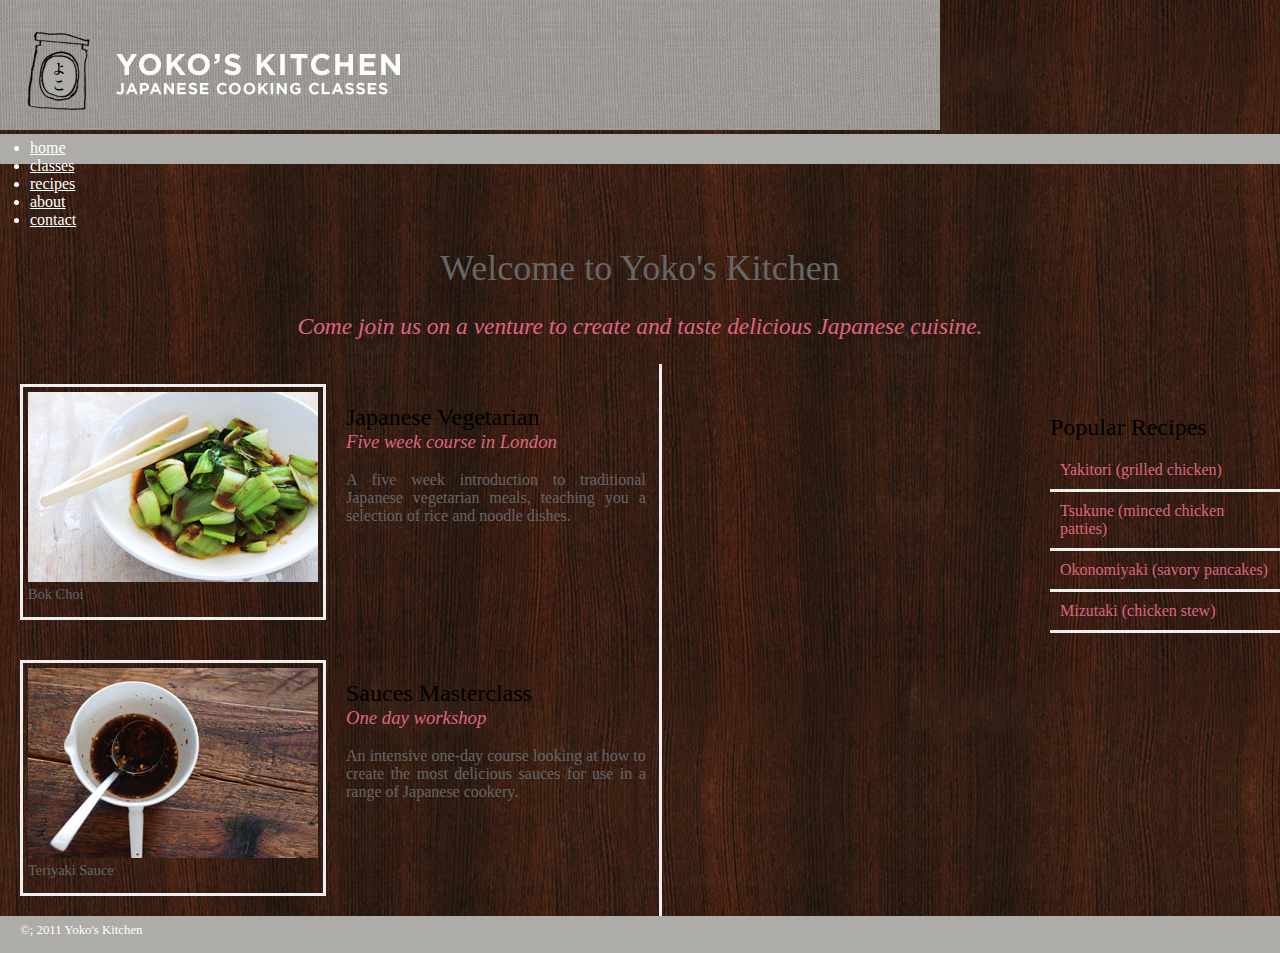
<file: Yoko konyhaja/forras/index.html>
<!DOCTYPE html>
<html lang="en">
	<title>Yoko's Kitchen</title>
	<meta charset="utf-8">
	<link rel="stylesheet" href="yoko.css">
	<head>
	</head>
	<body>
		<div>
			<header>
				<img src="header.jpg">
				<nav>
					<ul>
						<li><a href="#">home</a></li>
						<li><a href="#">classes</a></li>
						<li><a href="#">recipes</a></li>
						<li><a href="#">about</a></li>
						<li><a href="#">contact</a></li>
					</ul>
				</nav>
			</header>
			<section class="home">
			<br />
			<h1> Welcome to Yoko's Kitchen </h1>
			<h3> Come join us on a venture to create and taste delicious Japanese cuisine. </h3>
			</section>
			<section class="courses">
				<article>
					<figure>
						<img src="bok-choi.jpg" />
						<figcaption>Bok Choi</figcaption>
					</figure>
					<hgroup>
						<h2>Japanese Vegetarian</h2>
						<h3>Five week course in London</h3>
					</hgroup>
					<p>A five week introduction to traditional Japanese vegetarian meals, teaching you a selection of rice and noodle dishes.</p>
				</article>    
				<article>
					<figure>
						<img src="teriyaki.jpg" />
						<figcaption>Teriyaki Sauce</figcaption>
					</figure>
					<hgroup>
						<h2>Sauces Masterclass</h2>
						<h3>One day workshop</h3>
					</hgroup>
					<p>An intensive one-day course looking at how to create the most delicious sauces for use in a range of Japanese cookery.</p>
				</article>    
			</section>
			<aside>
				<section class="popular-recipes">
					<h2>Popular Recipes</h2>
					<a href="#">Yakitori (grilled chicken)</a>
					<a href="#">Tsukune (minced chicken patties)</a>
					<a href="#">Okonomiyaki (savory pancakes)</a>
					<a href="#">Mizutaki (chicken stew)</a>
				</section>
			</aside>

			<footer>&copy;; 2011 Yoko's Kitchen</footer>
		</div>
	</body>
</html>
</file>
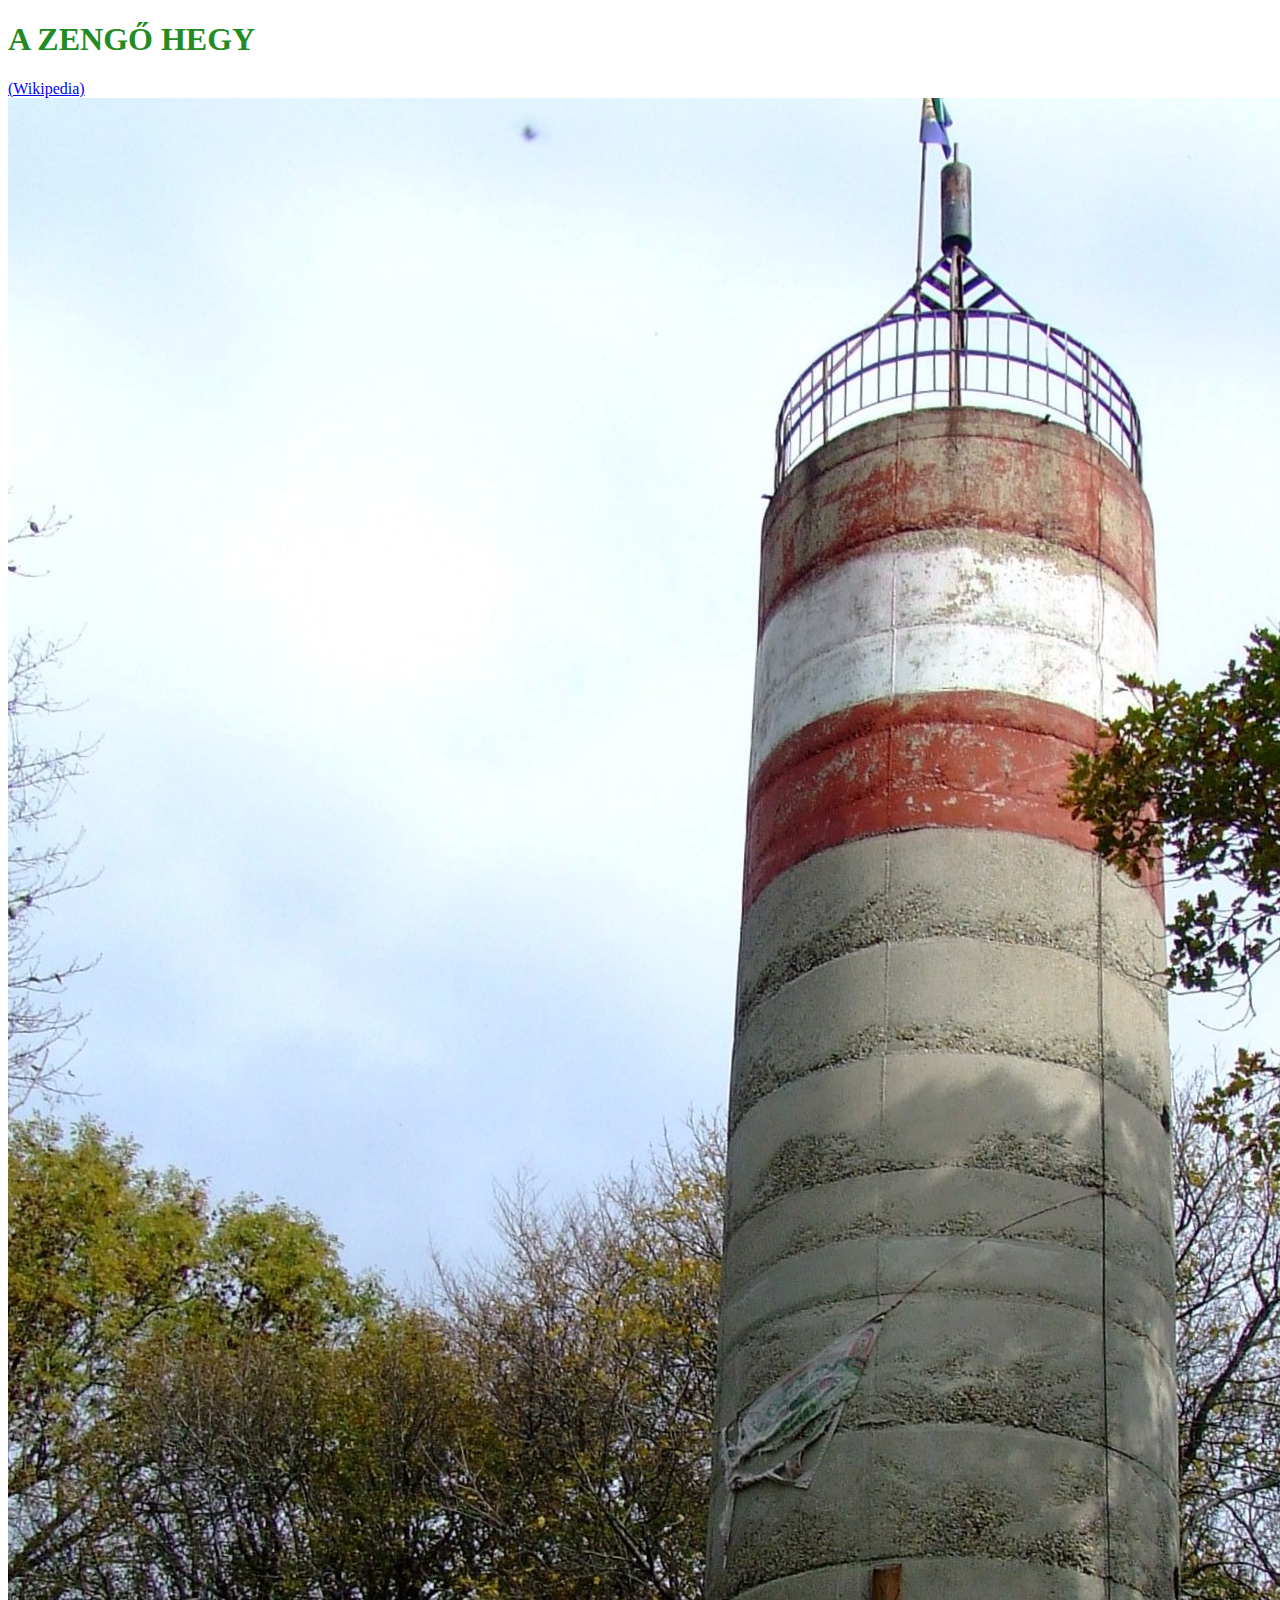
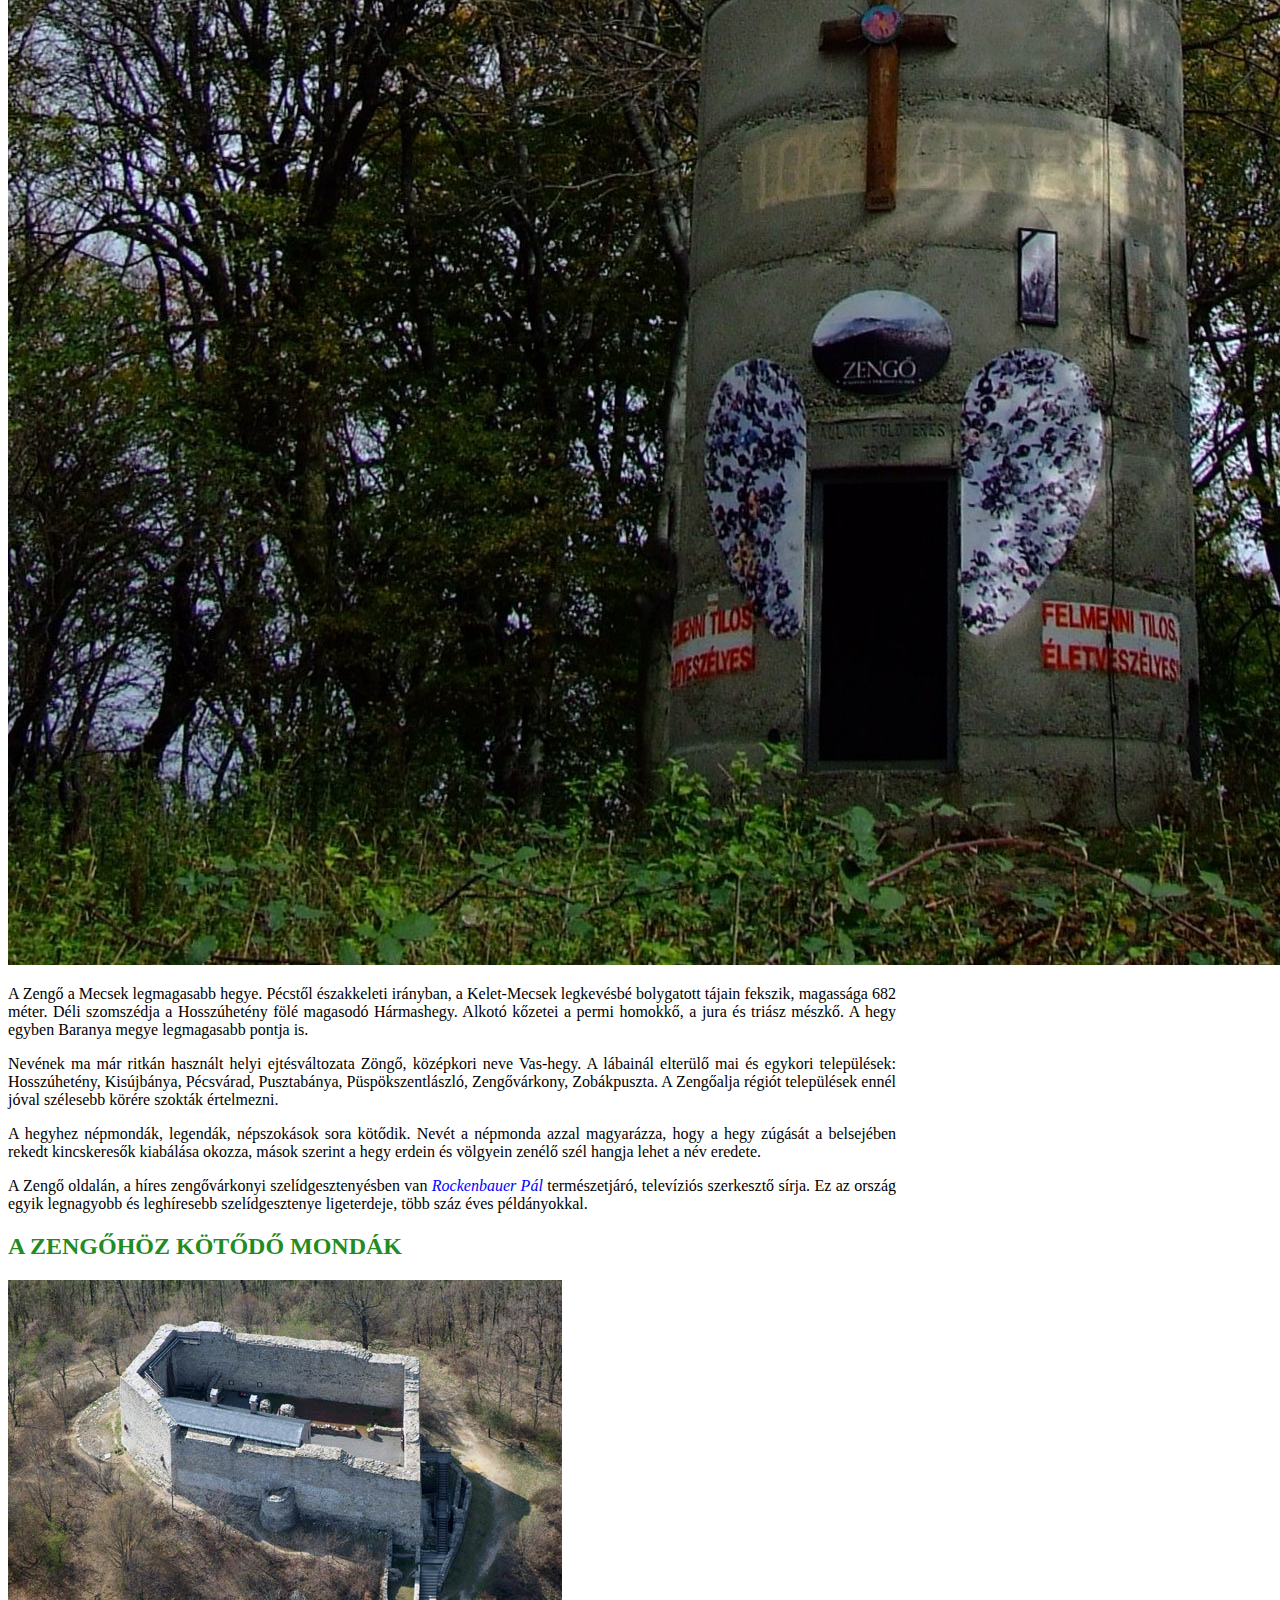
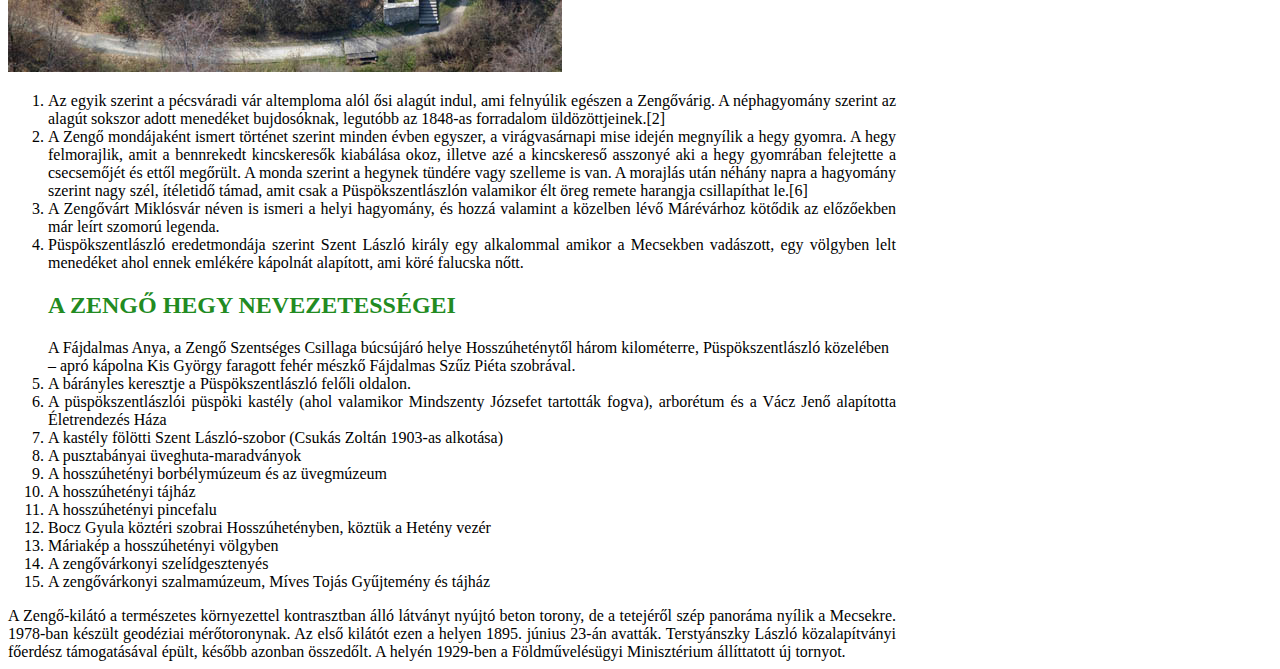
<file: Speed run/Zengő.html>
<!DOCTYPE html>
<!-- saved from url=(0089)https://infojegyzet.hu/vizsgafeladatok/okj-html/szoftverfejleszto-zengo/forras/index.html -->
<html lang="hu"><head><meta http-equiv="Content-Type" content="text/html; charset=UTF-8">
	 <link rel="stylesheet" type="text/css" href="./Zengő_files/style.css">
	 
	 <title>Zengő</title>
</head>
<body>
    <div id="content">
	<h1>A Zengő hegy</h1>
	<a href="https://hu.wikipedia.org/wiki/Zeng%C5%91_(hegy)">(Wikipedia)</a>
	<div id="elemright">
	<img src="zengokilato.jpg" alt="" title="Kilató a zengőn">
	</div>
	<p>A Zengő a Mecsek legmagasabb hegye. Pécstől északkeleti irányban, a Kelet-Mecsek legkevésbé bolygatott tájain fekszik, magassága 682 méter. Déli szomszédja a Hosszúhetény fölé magasodó Hármashegy. Alkotó kőzetei a permi homokkő, a jura és triász mészkő. A hegy egyben Baranya megye legmagasabb pontja is.</p>

	<p>Nevének ma már ritkán használt helyi ejtésváltozata Zöngő, középkori neve Vas-hegy. A lábainál elterülő mai és egykori települések: Hosszúhetény, Kisújbánya, Pécsvárad, Pusztabánya, Püspökszentlászló, Zengővárkony, Zobákpuszta. A Zengőalja régiót települések ennél jóval szélesebb körére szokták értelmezni.</p>

	<p>A hegyhez népmondák, legendák, népszokások sora kötődik. Nevét a népmonda azzal magyarázza, hogy a hegy zúgását a belsejében rekedt kincskeresők kiabálása okozza, mások szerint a hegy erdein és völgyein zenélő szél hangja lehet a név eredete.</p>

	<p>A Zengő oldalán, a híres zengővárkonyi szelídgesztenyésben van <i><a>Rockenbauer Pál</a></i> természetjáró, televíziós szerkesztő sírja. Ez az ország egyik legnagyobb és leghíresebb szelídgesztenye ligeterdeje, több száz éves példányokkal. </p>
	<h2>A Zengőhöz kötődő mondák</h2>
	<div  id="elemleft">
	<img src="marevar.jpg" alt="Máré vára" title="Máré vár">
	</div>
	<ul>

	</ul>
	<ol>
	<li>Az egyik szerint a pécsváradi vár altemploma alól ősi alagút indul, ami felnyúlik egészen a Zengővárig. A néphagyomány szerint az alagút sokszor adott menedéket bujdosóknak, legutóbb az 1848-as forradalom üldözöttjeinek.[2]</li>

<li>A Zengő mondájaként ismert történet szerint minden évben egyszer, a virágvasárnapi mise idején megnyílik a hegy gyomra. A hegy felmorajlik, amit a bennrekedt kincskeresők kiabálása okoz, illetve azé a kincskereső asszonyé aki a hegy gyomrában felejtette a csecsemőjét és ettől megőrült. A monda szerint a hegynek tündére vagy szelleme is van. A morajlás után néhány napra a hagyomány szerint nagy szél, ítéletidő támad, amit csak a Püspökszentlászlón valamikor élt öreg remete harangja csillapíthat le.[6]</li>

<li>A Zengővárt Miklósvár néven is ismeri a helyi hagyomány, és hozzá valamint a közelben lévő Márévárhoz kötődik az előzőekben már leírt szomorú legenda.</li>

<li>Püspökszentlászló eredetmondája szerint Szent László király egy alkalommal amikor a Mecsekben vadászott, egy völgyben lelt menedéket ahol ennek emlékére kápolnát alapított, ami köré falucska nőtt. </li>
	<h2>A Zengő hegy nevezetességei</h2>
	A Fájdalmas Anya, a Zengő Szentséges Csillaga búcsújáró helye Hosszúheténytől három kilométerre, Püspökszentlászló közelében – apró kápolna Kis György faragott fehér mészkő Fájdalmas Szűz Piéta szobrával.
<li>A bárányles keresztje a Püspökszentlászló felőli oldalon.</li>
<li>A püspökszentlászlói püspöki kastély (ahol valamikor Mindszenty Józsefet tartották fogva), arborétum és a Vácz Jenő alapította Életrendezés Háza</li>
<li>A kastély fölötti Szent László-szobor (Csukás Zoltán 1903-as alkotása)</li>
<li>A pusztabányai üveghuta-maradványok</li>
<li>A hosszúhetényi borbélymúzeum és az üvegmúzeum</li>
<li>A hosszúhetényi tájház</li>
<li>A hosszúhetényi pincefalu</li>
<li>Bocz Gyula köztéri szobrai Hosszúhetényben, köztük a Hetény vezér</li>
<li>Máriakép a hosszúhetényi völgyben</li>
<li>A zengővárkonyi szelídgesztenyés</li>
<li>A zengővárkonyi szalmamúzeum, Míves Tojás Gyűjtemény és tájház</li>
	</ol>
<li>A Zengő-kilátó a természetes környezettel kontrasztban álló látványt nyújtó beton torony, de a tetejéről szép panoráma nyílik a Mecsekre. 1978-ban készült geodéziai mérőtoronynak. Az első kilátót ezen a helyen 1895. június 23-án avatták. Terstyánszky László közalapítványi főerdész támogatásával épült, később azonban összedőlt. A helyén 1929-ben a Földművelésügyi Minisztérium állíttatott új tornyot.</li>
    </div>

</body></html>
</file>
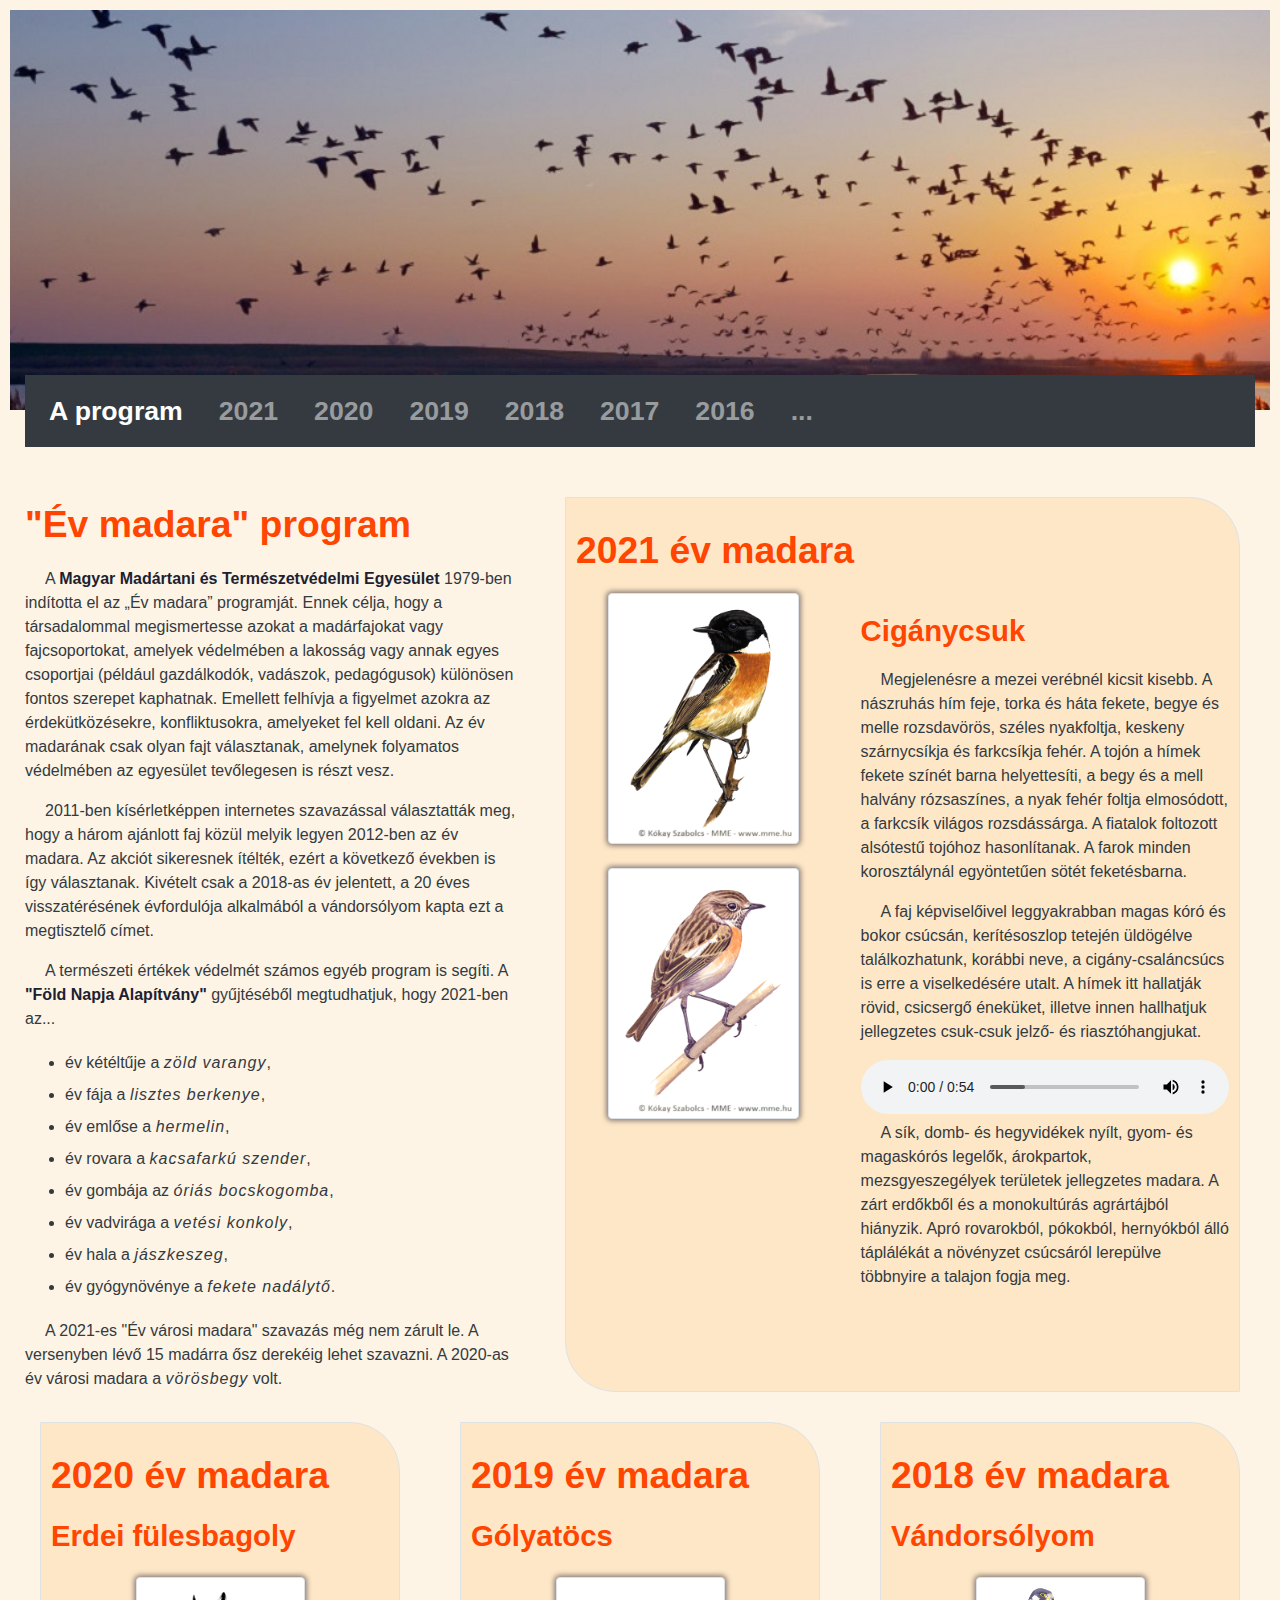
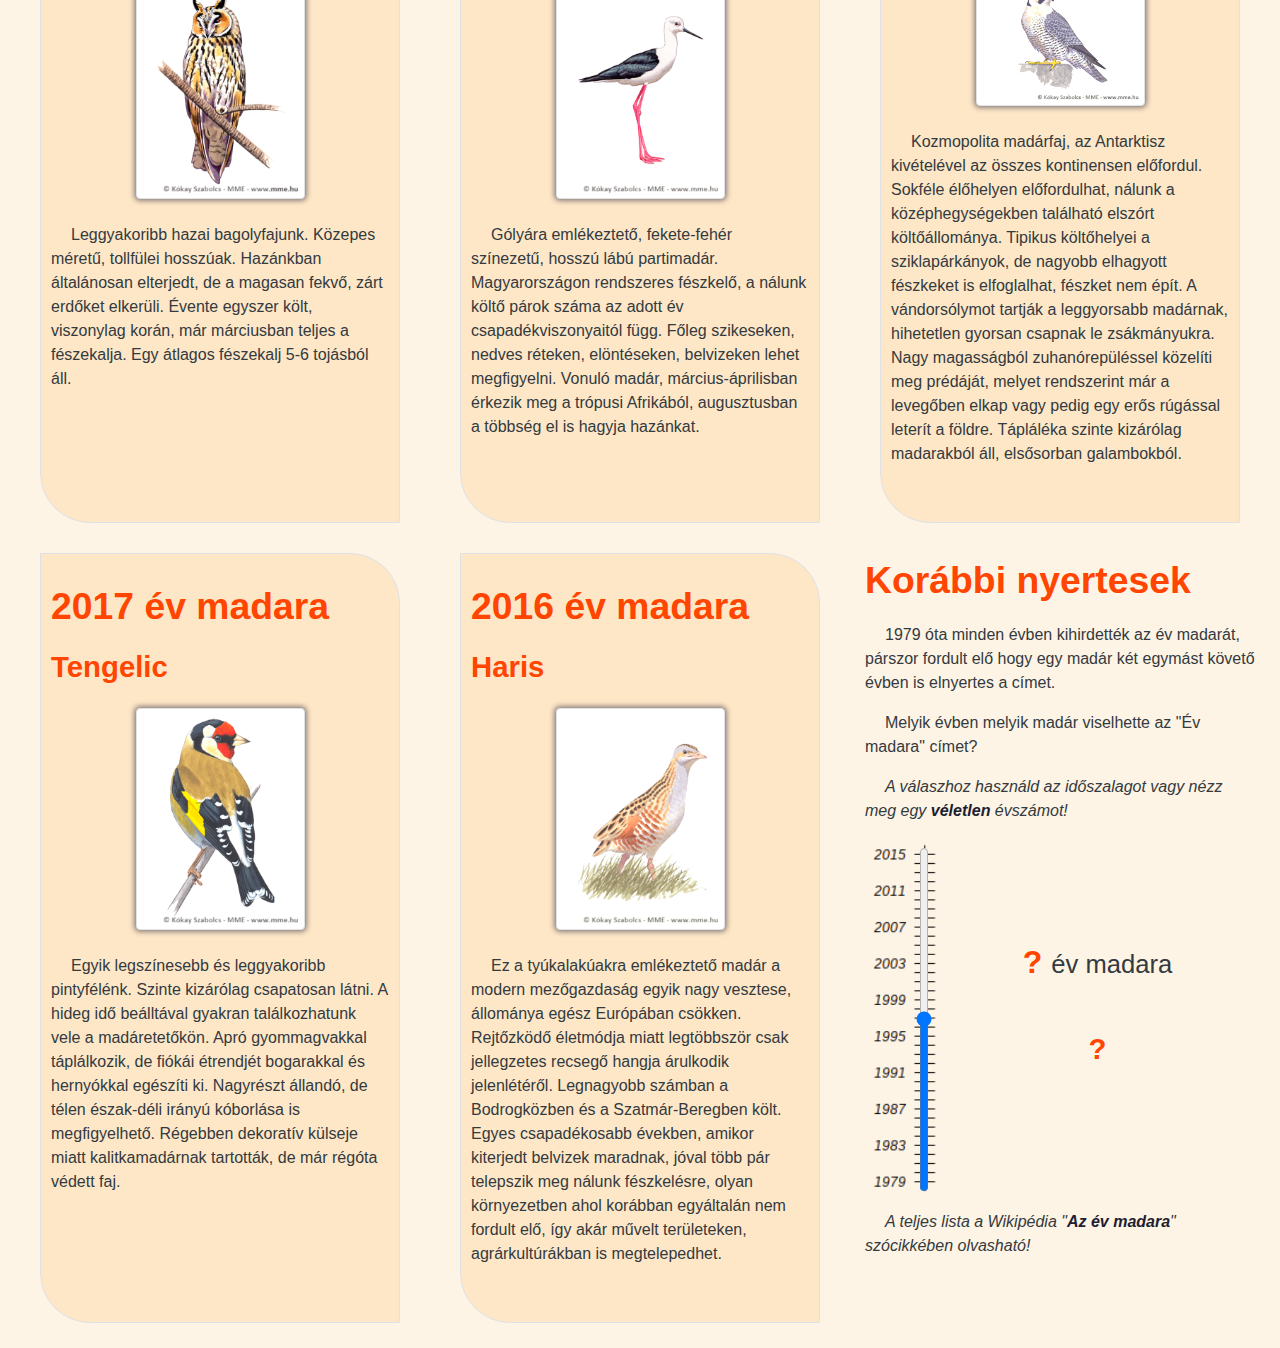
<file: Gyakorlas/Informatikai_ism_forrasok_K2121/3. Weboldalak kódolása és adatbázis-kezelés/web-forras/evmadara.html>
﻿<!DOCTYPE html>
<html lang="hu">
<head>
  <meta name="viewport" content="width=device-width, initial-scale=1">
  <link rel="stylesheet" href="bootstrap.min.css">
  <link rel="stylesheet" href="evmadara.css">
  <script src="evmadara.js"></script>
  <script src="jquery.min.js"></script>
  <script src="popper.min.js"></script>
  <script src="bootstrap.min.js"></script>  
  <meta charset="utf-8">
  <title>Év madara program</title>
</head>

<body>

  <div class="container-fluid">
    <header class="row">
      <img src="kepek/vonulas.jpg" class="img-fluid w-100" alt="Vunulás">
    </header>

    <nav class="navbar navbar-expand-lg navbar-dark bg-dark">      
      <button class="navbar-toggler" type="button" data-toggle="collapse" data-target="#navbarNav" aria-controls="navbarNav" aria-expanded="false" aria-label="Toggle navigation">
        <span class="navbar-toggler-icon"></span>
      </button>
      <div class="collapse navbar-collapse" id="navbarNav">
        <ul class="navbar-nav">
          <li class="nav-item active">
            <a class="nav-link" href="#program">A program <span class="sr-only">(current)</span></a>
          </li>
          <li class="nav-item">
            <a class="nav-link" href="#ev2021">2021</a>
          </li>
          <li class="nav-item">
            <a class="nav-link" href="#ev2020">2020</a>
          </li>
          <li class="nav-item">
            <a class="nav-link" href="#ev2019">2019</a>
          </li>
          <li class="nav-item">
            <a class="nav-link" href="#ev2018">2018</a>
          </li>
          <li class="nav-item">
            <a class="nav-link" href="#ev2017">2017</a>
          </li>
          <li class="nav-item">
            <a class="nav-link" href="#ev2016">2016</a>
            <li class="nav-item">
              <a class="nav-link" href="#regen">...</a>
          </li>          
        </ul>
      </div>
    </nav>

    <div class="row">
      <div id="program" class="col-lg-5">
        <h1>"Év madara" program</h1>
        <p>
          A <a href="https://mme.hu/" target="_blank">Magyar Madártani és Természetvédelmi Egyesület</a> 1979-ben indította el az „Év madara” programját. Ennek célja, hogy a társadalommal megismertesse azokat a madárfajokat vagy fajcsoportokat, amelyek védelmében a lakosság vagy annak egyes csoportjai (például gazdálkodók, vadászok, pedagógusok) különösen fontos szerepet kaphatnak. Emellett felhívja a figyelmet azokra az érdekütközésekre, konfliktusokra, amelyeket fel kell oldani. Az év madarának csak olyan fajt választanak, amelynek folyamatos védelmében az egyesület tevőlegesen is részt vesz.
        </p>
        <p>
          2011-ben kísérletképpen internetes szavazással választatták meg, hogy a három ajánlott faj közül melyik legyen 2012-ben az év madara. Az akciót sikeresnek ítélték, ezért a következő években is így választanak. Kivételt csak a 2018-as év jelentett, a 20 éves visszatérésének évfordulója alkalmából a vándorsólyom kapta ezt a megtisztelő címet.
        </p>
        <p>
          A természeti értékek védelmét számos egyéb program is segíti. A <a href="http://fna.hu/hir/vadonelok2021" target="_blank"> "Föld Napja Alapítvány"</a> gyűjtéséből megtudhatjuk, hogy 2021-ben az...
        </p>
        <ul class="lista">
          <li>év kétéltűje a <span class="dijazott">zöld varangy</span>,</li>
          <li>év fája a <span class="dijazott">lisztes berkenye</span>,</li>
          <li>év emlőse a <span class="dijazott">hermelin</span>,</li>
          <li>év rovara a <span class="dijazott">kacsafarkú szender</span>,</li>
          <li>év gombája az <span class="dijazott">óriás bocskogomba</span>,</li>
          <li>év vadvirága a <span class="dijazott">vetési konkoly</span>,</li>
          <li>év hala a <span class="dijazott">jászkeszeg</span>,</li>
          <li>év gyógynövénye a <span class="dijazott">fekete nadálytő</span>.</li>        
        </ul>    
        <p>A 2021-es "Év városi madara" szavazás még nem zárult le. A versenyben lévő 15 madárra ősz derekéig lehet szavazni. A 2020-as év városi madara a <span class="dijazott">vörösbegy</span> volt.</p>    
      </div>
      <div id="ev2021" class="col-lg-7 nyertes">
        <div class="border">
          <h2>2021 év madara</h2>
          <div class="row">
            <div class="col-md-5">
            <img src="kepek/ciganycsuk_him.png" alt="Cigánycsuk - Him" title="Cigányok - Him" class="img-fluid mx-auto d-block w-75 img-thumbnail drop-shadow">
            <br>
            <img src="kepek/ciganycsuk_tojo.png" alt="Cigánycsuk - Tojó" title="Cigányok - Tojó" class="img-fluid mx-auto d-block w-75 img-thumbnail drop-shadow">
            </div>
            <div class="col-md-7">
                <h3>Cigánycsuk</h3>
                <p>Megjelenésre a mezei verébnél kicsit kisebb. A nászruhás hím feje, torka és háta fekete, begye és melle rozsdavörös, széles nyakfoltja, keskeny szárnycsíkja és farkcsíkja fehér. A tojón a hímek fekete színét barna helyettesíti, a begy és a mell halvány rózsaszínes, a nyak fehér foltja elmosódott, a farkcsík világos rozsdássárga. A fiatalok foltozott alsótestű tojóhoz hasonlítanak. A farok minden korosztálynál egyöntetűen sötét feketésbarna.</p>
                <p>A faj képviselőivel leggyakrabban magas kóró és bokor csúcsán, kerítésoszlop tetején üldögélve találkozhatunk, korábbi neve, a cigány-csaláncsúcs is erre a viselkedésére utalt. A hímek itt hallatják rövid, csicsergő éneküket, illetve innen hallhatjuk jellegzetes csuk-csuk jelző- és riasztóhangjukat.</p>
                <audio controls>
                  <source src="hangok/ciganycsuk.mp3" type="audio/mpeg">
                  Az Ön böngészője nem támogatja az audió elemet!
                </audio>
                <p>A sík, domb- és hegyvidékek nyílt, gyom- és magaskórós legelők, árokpartok, mezsgyeszegélyek területek jellegzetes madara. A zárt erdőkből és a monokultúrás agrártájból hiányzik. Apró rovarokból, pókokból, hernyókból álló táplálékát a növényzet csúcsáról lerepülve többnyire a talajon fogja meg.</p>
            </div>
          </div>
        </div>
      </div>
    </div>

    <div class="row">
      <div id="ev2020" class="col-md-6 col-xl-4 nyertes">
        <div class="border">
          <h2>2020 év madara</h2>
          <h3>Erdei fülesbagoly</h3>
          <img src="kepek/erdeifulesbagoly.png" alt="Erdei fülesbagoly" title="Erdei fülesbagoly"
            class="img-fluid mx-auto my-4 d-block w-50 img-thumbnail drop-shadow">
          <p>Leggyakoribb hazai bagolyfajunk. Közepes méretű, tollfülei hosszúak. Hazánkban általánosan elterjedt, de a magasan fekvő, zárt erdőket elkerüli. Évente egyszer költ, viszonylag korán, már márciusban teljes a fészekalja. Egy átlagos fészekalj 5-6 tojásból áll.</p>
        </div>
      </div>

      <div id="ev2019" class="col-md-6 col-xl-4 nyertes">
        <div class="border">
          <h2>2019 év madara</h2>
          <h3>Gólyatöcs</h3>
          <img src="kepek/golyatocs.png" alt="Gólyatöcs" title="Gólyatöcs"
            class="img-fluid mx-auto my-4 d-block w-50 img-thumbnail drop-shadow">
          <p>Gólyára emlékeztető, fekete-fehér színezetű, hosszú lábú partimadár. Magyarországon rendszeres fészkelő, a nálunk költő párok száma az adott év csapadékviszonyaitól függ. Főleg szikeseken, nedves réteken, elöntéseken, belvizeken lehet megfigyelni. Vonuló madár, március-áprilisban érkezik meg a trópusi Afrikából, augusztusban a többség el is hagyja hazánkat.</p>
        </div>
      </div>

      <div id="ev2018" class="col-md-6 col-xl-4 nyertes">
        <div class="border">
          <h2>2018 év madara</h2>
          <h3>Vándorsólyom</h3>
          <img src="kepek/vandorsolyom.png" alt="Vándorsólyom" title="Vándorsólyom"
            class="img-fluid mx-auto my-4 d-block w-50 img-thumbnail drop-shadow">
          <p>Kozmopolita madárfaj, az Antarktisz kivételével az összes kontinensen előfordul. Sokféle élőhelyen előfordulhat, nálunk a középhegységekben található elszórt költőállománya. Tipikus költőhelyei a sziklapárkányok, de nagyobb elhagyott fészkeket is elfoglalhat, fészket nem épít. A vándorsólymot tartják a leggyorsabb madárnak, hihetetlen gyorsan csapnak le zsákmányukra. Nagy magasságból zuhanórepüléssel közelíti meg prédáját, melyet rendszerint már a levegőben elkap vagy pedig egy erős rúgással leterít a földre. Tápláléka szinte kizárólag madarakból áll, elsősorban galambokból.</p>
        </div>
      </div>

      <div id="ev2017" class="col-md-6 col-xl-4 nyertes">
        <div class="border">
          <h2>2017 év madara</h2>
          <h3>Tengelic</h3>
          <img src="kepek/tengelic.png" alt="Tengelic" title="Tengelic"
            class="img-fluid mx-auto my-4 d-block w-50 img-thumbnail drop-shadow">
          <p>Egyik legszínesebb és leggyakoribb pintyfélénk. Szinte kizárólag csapatosan látni. A hideg idő beálltával gyakran találkozhatunk vele a madáretetőkön. Apró gyommagvakkal táplálkozik, de fiókái étrendjét bogarakkal és hernyókkal egészíti ki. Nagyrészt állandó, de télen észak-déli irányú kóborlása is megfigyelhető. Régebben dekoratív külseje miatt kalitkamadárnak tartották, de már régóta védett faj. </p>
        </div>
      </div>

      <div id="ev2016" class="col-md-6 col-xl-4 nyertes">
        <div class="border">
          <h2>2016 év madara</h2>
          <h3>Haris</h3>
          <img src="kepek/haris.png" alt="Haris" title="Haris"
            class="img-fluid mx-auto my-4 d-block w-50 img-thumbnail drop-shadow">
          <p>Ez a tyúkalakúakra emlékeztető madár a modern mezőgazdaság egyik nagy vesztese, állománya egész Európában csökken. Rejtőzködő életmódja miatt legtöbbször csak jellegzetes recsegő hangja árulkodik jelenlétéről. Legnagyobb számban a Bodrogközben és a Szatmár-Beregben költ. Egyes csapadékosabb években, amikor kiterjedt belvizek maradnak, jóval több pár telepszik meg nálunk fészkelésre, olyan környezetben ahol korábban egyáltalán nem fordult elő, így akár művelt területeken, agrárkultúrákban is megtelepedhet.</p>
        </div>
      </div>

      <div id="regen" class="col-md-6 col-xl-4 nyertes">
        <h2>Korábbi nyertesek</h2>
        <p>1979 óta minden évben kihirdették az év madarát, párszor fordult elő hogy egy madár két egymást követő évben is elnyertes a címet.</p>
        <p>Melyik évben melyik madár viselhette az "Év madara" címet?</p>
        <p class="font-italic">A válaszhoz használd az időszalagot vagy nézz meg egy <span id="velGomb" onclick="veletlen();">véletlen</span> évszámot!</p>        
        <div id="evszalag">         
          <input type="range" id="ev" min="1979" max="2015" title="Válassz évet!" onchange="frissít();">        
        </div>
        <div id="nevjegy">
          <h2><span id="evszam">?</span> <small> év madara</small></h2>
          <h3 id="madar">?</h3>
        </div>
        <br style="clear: both;">
        <p class="font-italic">A teljes lista a Wikipédia "<a href="https://hu.wikipedia.org/wiki/Az_%C3%A9v_madara" target="_blank">Az év madara</a>" szócikkében olvasható!</p>
      </div>
      
    </div>
  </div>

</body>
</html>

<!-- https://theprodigious.com/wp-content/uploads/2020/10/Birds-fly-south.jpg -->
</file>
<file: Yoko konyhaja/forras/yoko.css>
body {
	color: #666666;
	background-color: #f9f8f6;
	background-image: url("dark-wood.jpg");
	background-position: center;
	font-family: Georgia, Times, serif;
	line-ight: 1.4em;
	margin: 0px;
}

#wrapper {
	width: 940px;
	margin: 20px auto 20px auto;
	border: 2px solid #000000;
	background-color: #ffffff;
}

h1 {
	font-size: 36px;
}

nav, footer {
	clear: both;
	color: #ffffff;
	background-color: #aeaca8;
	height: 30px;
}

nav ul {
	margin: 0px;
	padding: 5px 0px 5px 30px;
}

nav li {
	margin-right: 40px;
}

nav li a {
	color: #ffffff;
	display: inline;
}

nav li a:hover, nav li a.current {
	color: black;
}

section.courses {
	float: left;
	width: 659px;
	border-right: 3px solid #eeeeee;
}

article {
	clear: both;
	overflow: auto;
	width: 98%;
}

hgroup {
	margin-top: 40px;
}

figure {
	float: left;
	width: 290px;
	height: 220px;
	padding: 5px;
	margin: 20px;
	border: 3px solid #eeeeee;
}

figcaption {
	font-size: 90%;
	text-align: left;
}

aside section a {
	display: block;
	padding: 10px;
	border-bottom: 3px solid #eeeeee;
}

aside section a:hover {
	color: #985d6a;
	background-color: #efefef;
}

h2 {
	padding: 0px;
	color: #000000;
	margin-bottom: 0px;
}

h3 {
	margin-top: 0px;
	color: #de6581;
	font-style: italic;
}

aside h2 {
	padding: 30px 0px 10px 0px;
	color: black;
}

footer {
	font-size: 80%;
	padding: 7px 0px 0px 20px;
}

section.contpage {
	text-align: center;
}

.home {
	text-align: center;
	font-size: 20px;
}

header
{
	height: 200px;
}

article p
{
	text-align: justify;
}

aside
{
	width: 230px;
	padding-left: 20px;
	float: right;
}

aside a
{
	color: #de6581;
	text-decoration: none;
}

h1,h2,h3{
	font-weight: normal;
}
</file>
<file: Speed run/Zengő_files/style.css>
#content{
	width: 888px;
}
#imageright{
	margin-left: 20px;
    float: right;
    border: 1px solid forestgreen;
    border-radius: 18px;
    background-color: lightgray;
}
#imageleft{
	margin-right: 40px;
    margin-bottom: 80px;
    float: left;
    border: 1px solid forestgreen;
    border-radius: 18px;
    background-color: lightgray;
}

#imageleft img,#imageright{
    width: 200px;
}

.kepszoveg{
	font-weight: bold;
    font-style: italic;
    text-align: center;
}

h1,h2{
    text-transform: uppercase;
    color: forestgreen;
}

p,li{
    text-align: justify;
}

a{
    color: blue;
}

a:hover{
    color: red;
}
</file>
<file: Gyakorlas/Informatikai_ism_forrasok_K2121/3. Weboldalak kódolása és adatbázis-kezelés/web-forras/evmadara.css>
body {
    padding: 10px;
    color: #333a40; 
    background-color: rgba(253, 217, 169, 0.30);
    font-family: "Open Sans", Arial, sans-serif;
}

header {        
    overflow: hidden; 
    max-height: 400px;
}

header img {
    object-fit: cover;    
}

nav {
    position: relative;
    top: -35px;
    font-weight: bold;
    font-size: 20pt;
}

.nav-item {
    margin-right: 20px;
}

a {
    color: rgb(32, 30, 49);
    font-weight: bold;
}

h1, h2, h3 {
    color: orangered;
    margin: 20px 0px;    
    font-weight: bold;
}

h1, h2 {
    font-size: 28pt;
}

h3 {
    font-size: 22pt;
}

p {
    line-height: 150%;
    text-indent: 20px;
}

.dijazott {    
    letter-spacing: 1px;
    font-style: italic;
}

.drop-shadow {
    -webkit-box-shadow: 0 0 5px 2px rgba(32, 30, 49, .5);
    box-shadow: 0 0 5px 2px rgba(32, 30, 49, .5);
}

audio {
    width: 100%;    
}

.border {
    margin: 15px;
    padding: 10px;
    border-bottom-left-radius: 50px;
    border-top-right-radius: 50px;
    height: 100%;
    background-color: rgba(253, 217, 169, .5);
}

.nyertes {
    margin-bottom: 30px;
}

#evszalag {
    float: left;
    text-align: center;
    background-image: url(kepek/idoszalag.png);
    background-size: 75%;
    background-repeat: no-repeat;
    width: 100px;
}

input[type="range"] {
    writing-mode: bt-lr; /* IE */
    -webkit-appearance: slider-vertical; /* WebKit */
    height: 345px;
    width: 50px;
    margin-top: 8px;
    margin-left: 18px;    
}

#nevjegy {
    margin: 120px 0px;
    text-align: center;
    padding-right: 25px;
}

#nevjegy h2 {
    font-size: 24pt;
    margin-bottom: 50px;
}

#nevjegy h2 small {
    color: #333a40; 
}

#velGomb {
    color: rgb(32, 30, 49);
    font-weight: bold;
    cursor: pointer;
}

.lista
{
    line-height: 200%;
}
</file>
